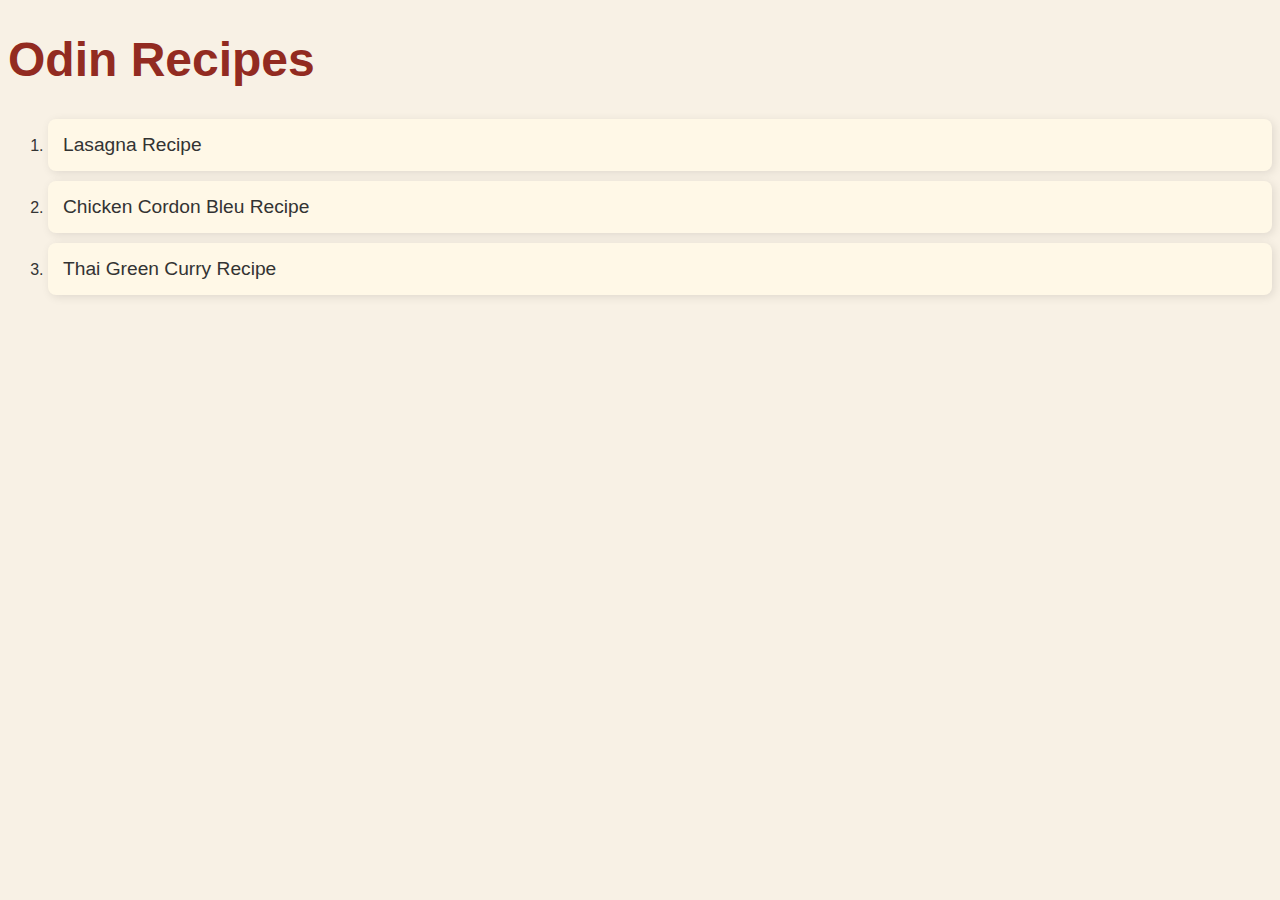
<file: index.html>
<!DOCTYPE html>
<html lang="en">
	<head>
		<meta charset="UTF-8" />
		<meta name="viewport" content="width=device-width, initial-scale=1.0" />
		<title>Odin Recipes</title>
		<link rel="stylesheet" href="css/style.css" />
	</head>
	<body>
		<h1>Odin Recipes</h1>
		<ol>
			<li><a href="recipes/lasagna.html">Lasagna Recipe</a></li>
			<li><a href="recipes/cordonbleu.html">Chicken Cordon Bleu Recipe</a></li>
			<li><a href="recipes/greencurry.html">Thai Green Curry Recipe</a></li>
		</ol>
	</body>
</html>
</file>
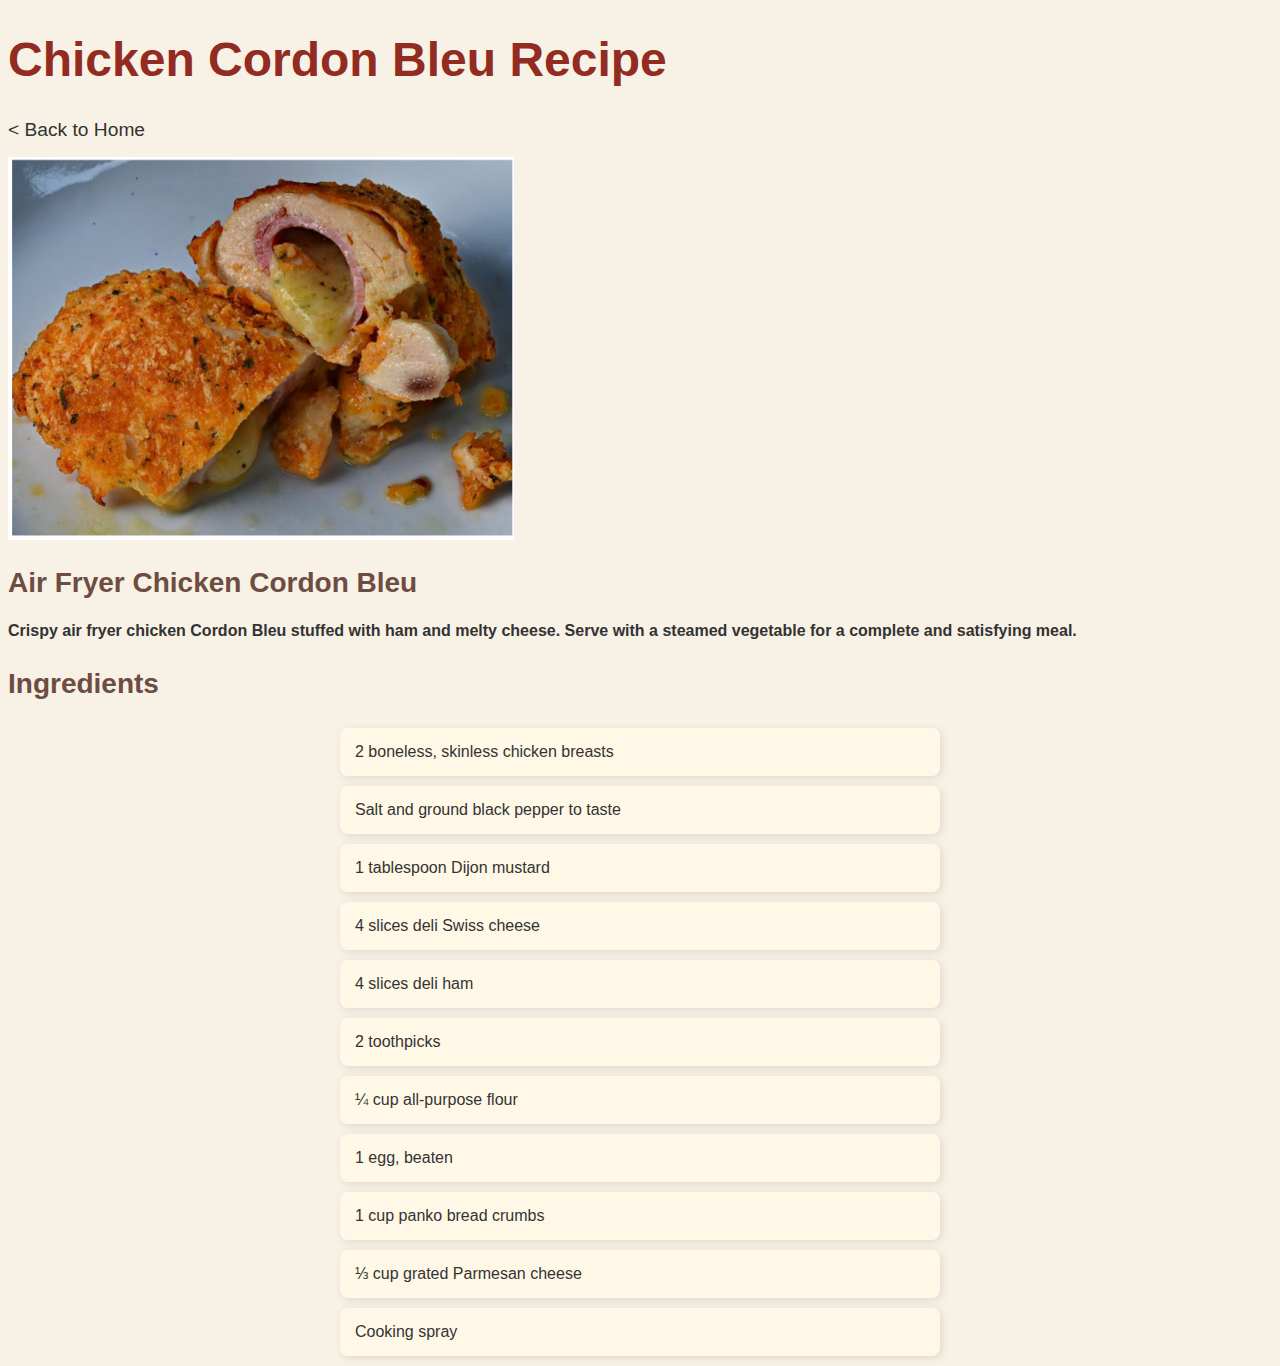
<file: recipes/cordonbleu.html>
<!DOCTYPE html>
<html lang="en">
	<head>
		<meta charset="UTF-8" />
		<meta name="viewport" content="width=device-width, initial-scale=1.0" />
		<title>Chicken Cordon Bleu Recipe</title>
		<link rel="stylesheet" href="../css/style.css" />
	</head>
	<body>
		<h1>Chicken Cordon Bleu Recipe</h1>
        <a href="../index.html">&LT; Back to Home</a>
        <p><img src ="../img/cordonbleu.png" alt="Chicken Cordon Bleu image" /></p>
		<h2>Air Fryer Chicken Cordon Bleu</h2>
			<strong>
				Crispy air fryer chicken Cordon Bleu stuffed with ham and melty cheese. Serve with a steamed vegetable for a
				complete and satisfying meal.
			</strong>
		<h3>Ingredients</h3>
        <ul>
            <li>2 boneless, skinless chicken breasts</li>
            <li>Salt and ground black pepper to taste</li>
            <li>1 tablespoon Dijon mustard</li>
            <li>4 slices deli Swiss cheese</li>
            <li>4 slices deli ham</li>
            <li>2 toothpicks</li>
            <li>¼ cup all-purpose flour</li>
            <li>1 egg, beaten</li>
            <li>1 cup panko bread crumbs</li>
            <li>⅓ cup grated Parmesan cheese</li>
            <li>Cooking spray</li>
          </ul>       

	</body>
</html>
</file>
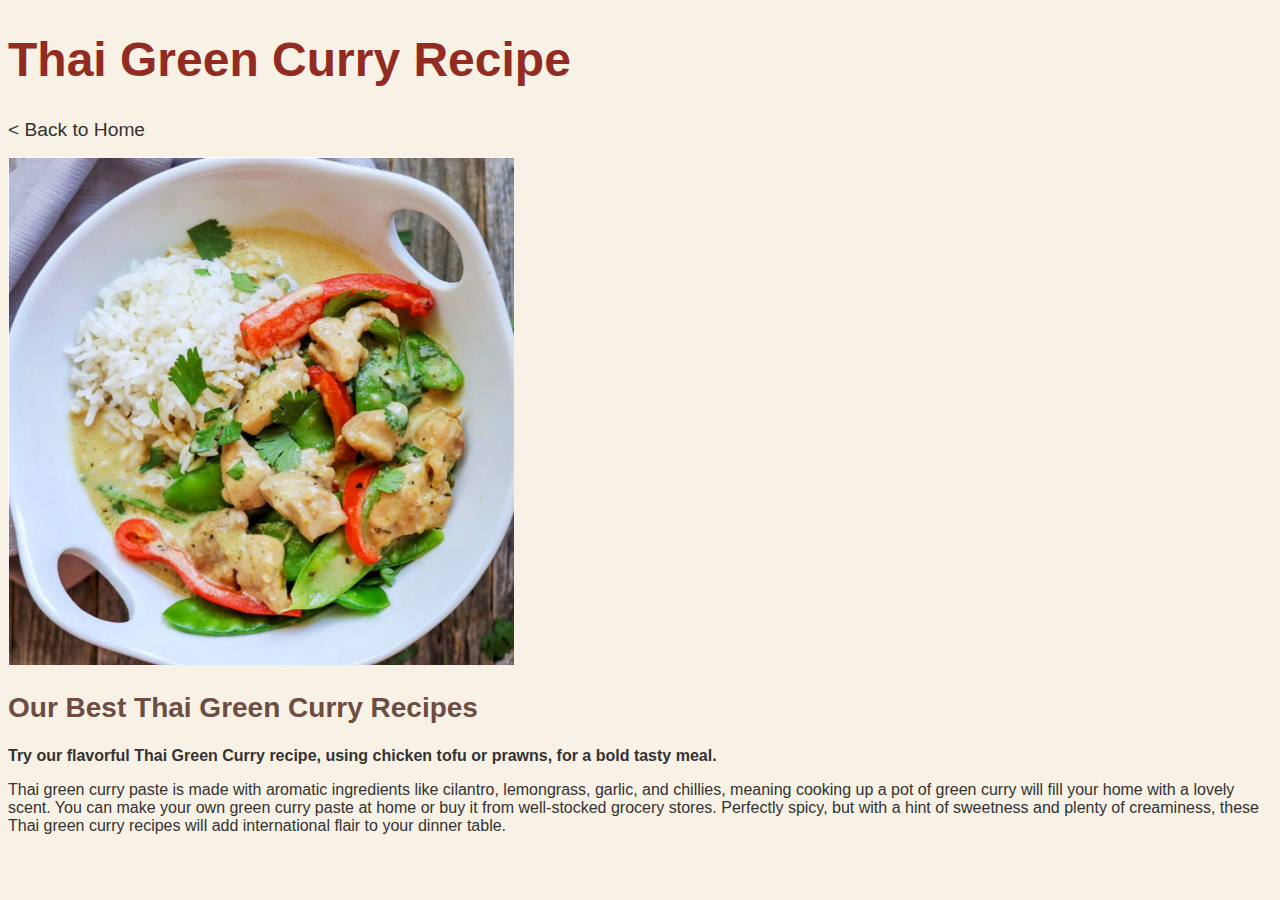
<file: recipes/greencurry.html>
<!DOCTYPE html>
<html lang="en">
	<head>
		<meta charset="UTF-8" />
		<meta name="viewport" content="width=device-width, initial-scale=1.0" />
		<title>Thai Green Curry Recipe</title>
		<link rel="stylesheet" href="../css/style.css" />
	</head>
	<body>
		<h1>Thai Green Curry Recipe</h1>
		<a href="../index.html">&LT; Back to Home</a>
		<p><img src="../img/greencurry.png" alt="Thai Green Curry Image" /></p>
		<h2>Our Best Thai Green Curry Recipes</h2>
        <p><strong> Try our flavorful Thai Green Curry recipe, using chicken tofu or prawns, for a bold tasty meal.</strong></p>
		<p>
			Thai green curry paste is made with aromatic ingredients like cilantro, lemongrass, garlic, and chillies, meaning
			cooking up a pot of green curry will fill your home with a lovely scent. You can make your own green curry paste
			at home or buy it from well-stocked grocery stores. Perfectly spicy, but with a hint of sweetness and plenty of
			creaminess, these Thai green curry recipes will add international flair to your dinner table.
		</p>
	</body>
</html>
</file>
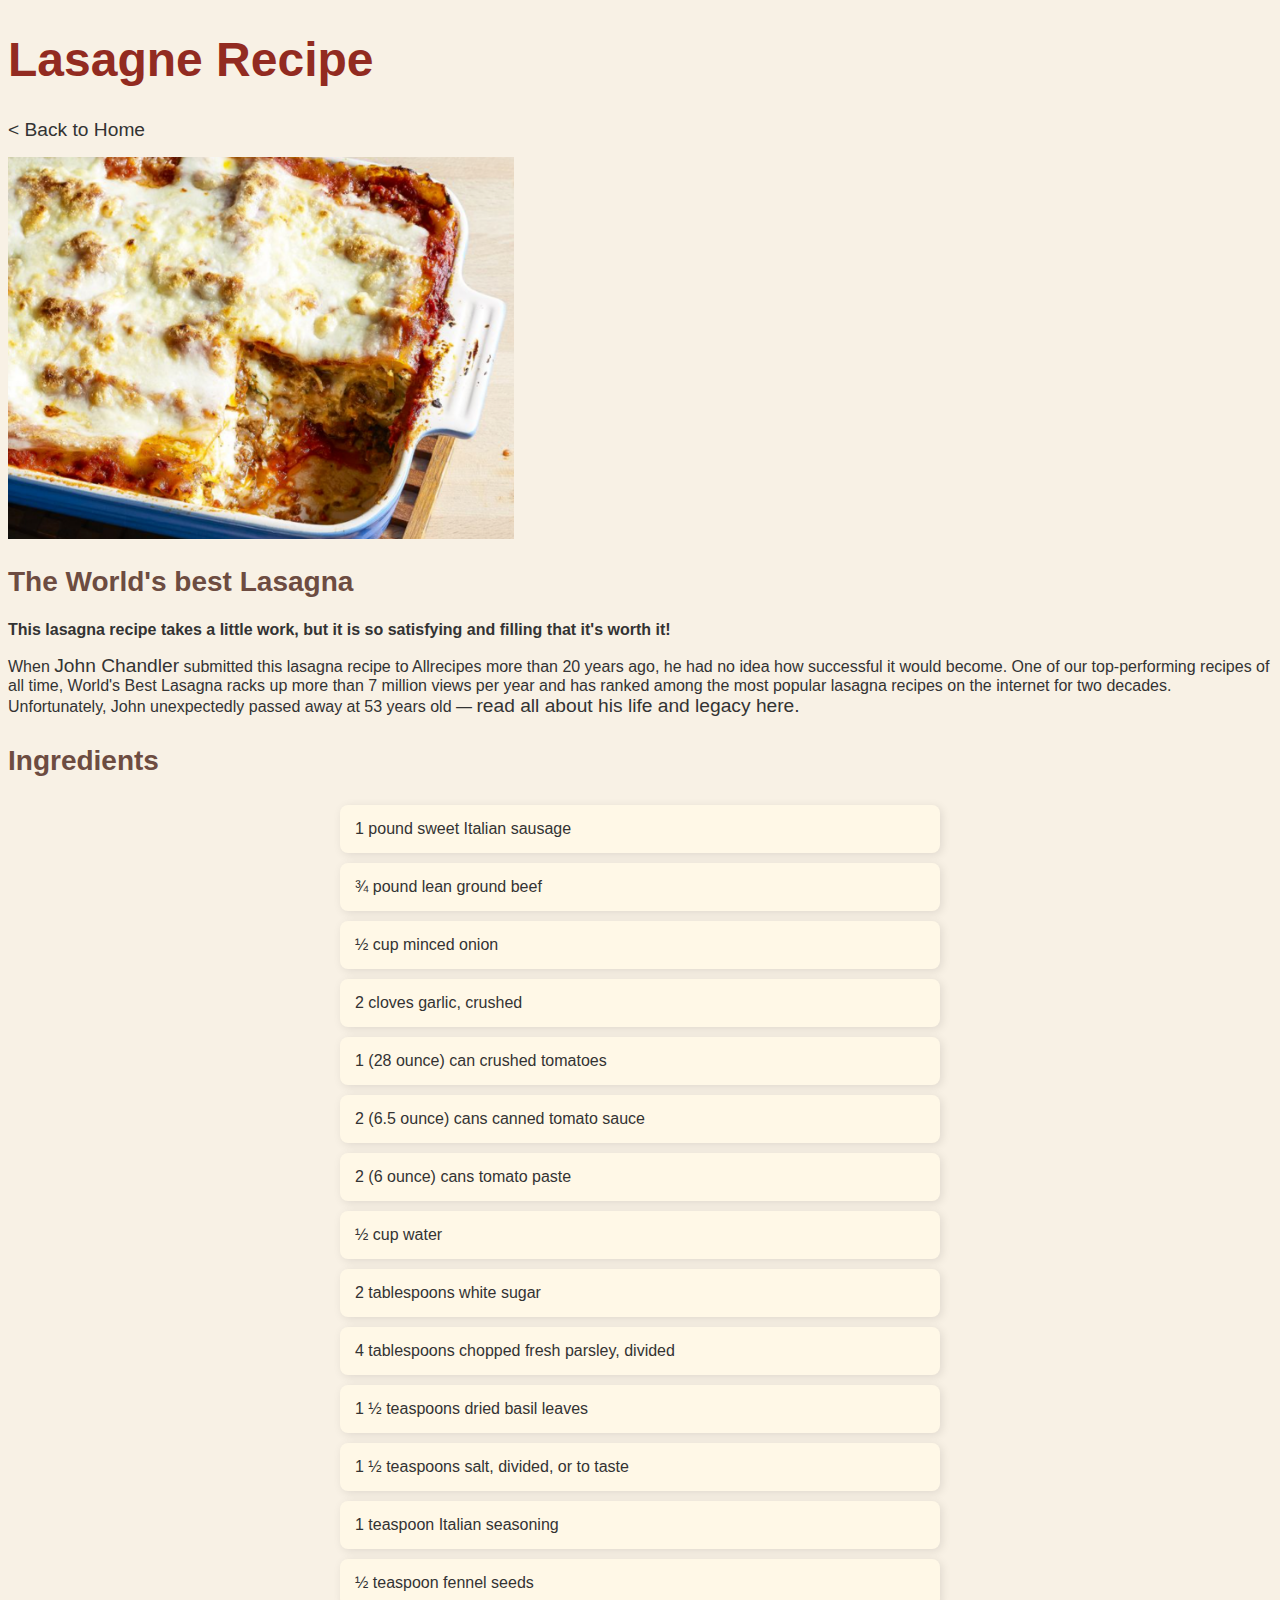
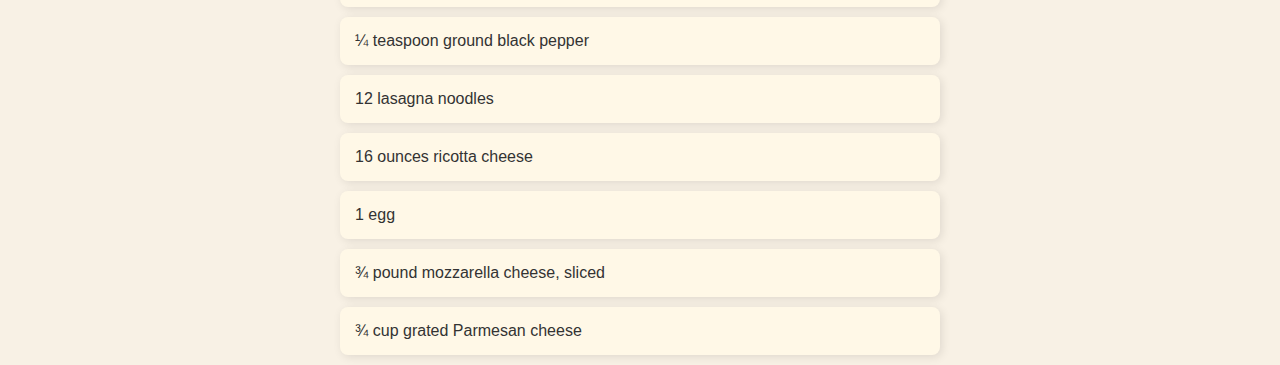
<file: recipes/lasagna.html>
<!DOCTYPE html>
<html lang="en">
	<head>
		<meta charset="UTF-8" />
		<meta name="viewport" content="width=device-width, initial-scale=1.0" />
		<title>Lasagna Recipe</title>
		<link rel="stylesheet" href="../css/style.css" />
	</head>
	<body>
		<h1>Lasagne Recipe</h1>
		<a href="../index.html">&LT; Back to Home</a>
		<p><img src="../img/lasagna.png" alt="Lasagna Image" /></p>
		<h2>The World's best Lasagna</h2>
		<p>
			<strong>This lasagna recipe takes a little work, but it is so satisfying and filling that it's worth it!</strong>
		</p>
		<p>
			When <a href="https://www.allrecipes.com/cook/177901" target="_blank">John Chandler</a>
			submitted this lasagna recipe to Allrecipes more than 20 years ago, he had no idea how successful it would become.
			One of our top-performing recipes of all time, World's Best Lasagna racks up more than 7 million views per year
			and has ranked among the most popular lasagna recipes on the internet for two decades. Unfortunately, John
			unexpectedly passed away at 53 years old —
			<a href="https://www.allrecipes.com/longform/john-chandler-worlds-best-lasagna/" target="_blank">
				read all about his life and legacy here.
			</a>
		</p>
		<h3>Ingredients</h3>
		<ul>
			<li>1 pound sweet Italian sausage</li>
			<li>¾ pound lean ground beef</li>
			<li>½ cup minced onion</li>
			<li>2 cloves garlic, crushed</li>
			<li>1 (28 ounce) can crushed tomatoes</li>
			<li>2 (6.5 ounce) cans canned tomato sauce</li>
			<li>2 (6 ounce) cans tomato paste</li>
			<li>½ cup water</li>
			<li>2 tablespoons white sugar</li>
			<li>4 tablespoons chopped fresh parsley, divided</li>
			<li>1 ½ teaspoons dried basil leaves</li>
			<li>1 ½ teaspoons salt, divided, or to taste</li>
			<li>1 teaspoon Italian seasoning</li>
			<li>½ teaspoon fennel seeds</li>
			<li>¼ teaspoon ground black pepper</li>
			<li>12 lasagna noodles</li>
			<li>16 ounces ricotta cheese</li>
			<li>1 egg</li>
			<li>¾ pound mozzarella cheese, sliced</li>
			<li>¾ cup grated Parmesan cheese</li>
		</ul>
	</body>
</html>
</file>
<file: css/style.css>
img {
	width: 40%;
	height: auto; /* Automatically adjusts height */
}

body {
	font-family: sans-serif;
	background-color: #f8f1e5;
	color: #333333;
}

h1 {
	/* color: #4A2c2a; */
	font-size: 300%;
	color: #922b21;
}

h2,
h3 {
	font-size: 175%;
	color: #6d4c41;
}

ul {
	list-style: none;
	padding: 0;
	max-width: 600px;
	margin: 0 auto;
}

li {
	color: #333;
	padding: 15px;
	background: #fff8e7;
	margin: 10px 0;
	border-radius: 8px;
	box-shadow: 2px 2px 10px rgba(0, 0, 0, 0.1);
}

a {
	font-size: 1.2rem;
    text-decoration: none;
    color: #333333;
}
</file>
